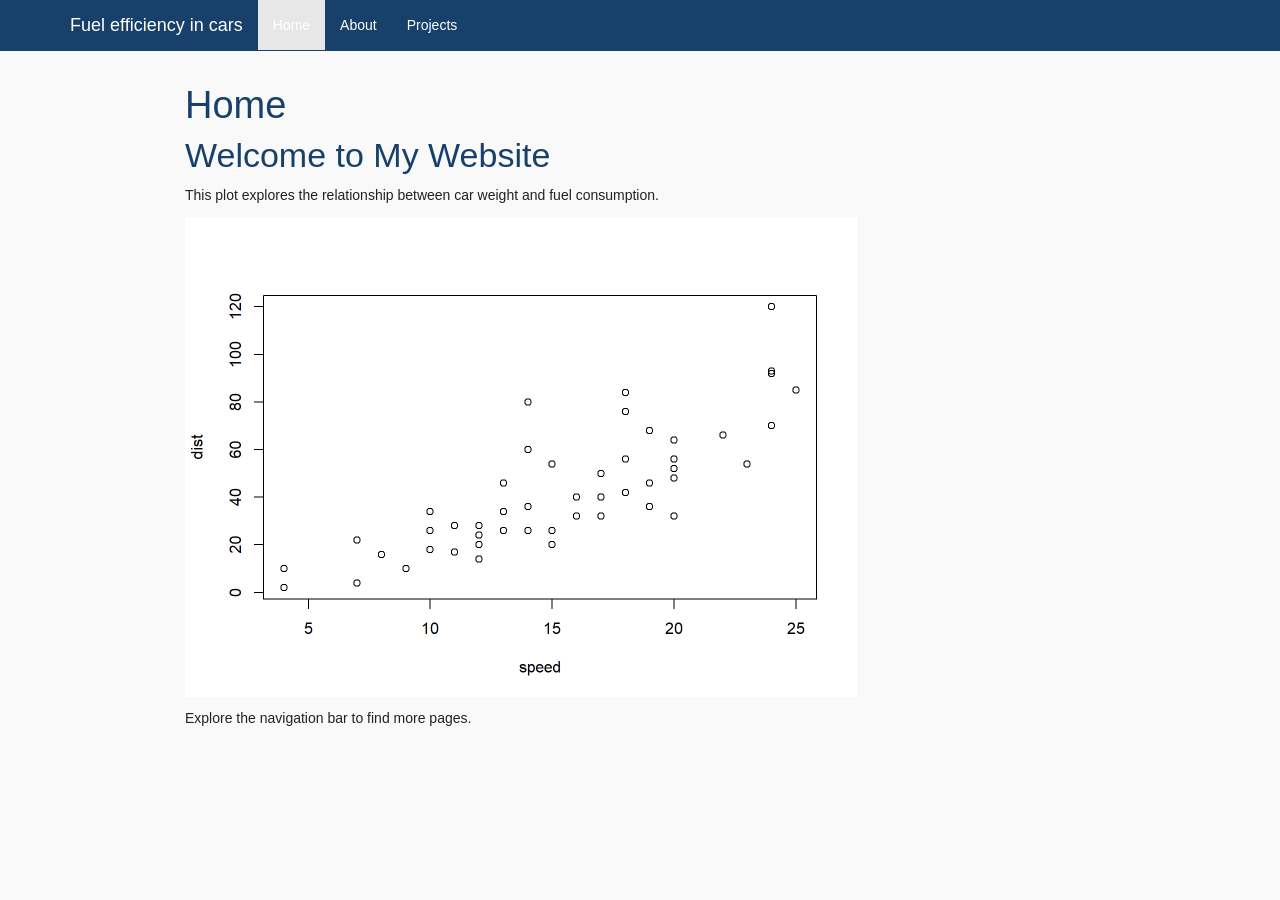
<file: docs/index.html>
<!DOCTYPE html>

<html>

<head>

<meta charset="utf-8" />
<meta name="generator" content="pandoc" />
<meta http-equiv="X-UA-Compatible" content="IE=EDGE" />




<title>Home</title>

<script src="site_libs/header-attrs-2.29/header-attrs.js"></script>
<script src="site_libs/jquery-3.6.0/jquery-3.6.0.min.js"></script>
<meta name="viewport" content="width=device-width, initial-scale=1" />
<link href="site_libs/bootstrap-3.3.5/css/bootstrap.min.css" rel="stylesheet" />
<script src="site_libs/bootstrap-3.3.5/js/bootstrap.min.js"></script>
<script src="site_libs/bootstrap-3.3.5/shim/html5shiv.min.js"></script>
<script src="site_libs/bootstrap-3.3.5/shim/respond.min.js"></script>
<style>h1 {font-size: 34px;}
       h1.title {font-size: 38px;}
       h2 {font-size: 30px;}
       h3 {font-size: 24px;}
       h4 {font-size: 18px;}
       h5 {font-size: 16px;}
       h6 {font-size: 12px;}
       code {color: inherit; background-color: rgba(0, 0, 0, 0.04);}
       pre:not([class]) { background-color: white }</style>
<script src="site_libs/navigation-1.1/tabsets.js"></script>
<link href="site_libs/highlightjs-9.12.0/default.css" rel="stylesheet" />
<script src="site_libs/highlightjs-9.12.0/highlight.js"></script>

<style type="text/css">
  code{white-space: pre-wrap;}
  span.smallcaps{font-variant: small-caps;}
  span.underline{text-decoration: underline;}
  div.column{display: inline-block; vertical-align: top; width: 50%;}
  div.hanging-indent{margin-left: 1.5em; text-indent: -1.5em;}
  ul.task-list{list-style: none;}
    </style>

<style type="text/css">code{white-space: pre;}</style>
<script type="text/javascript">
if (window.hljs) {
  hljs.configure({languages: []});
  hljs.initHighlightingOnLoad();
  if (document.readyState && document.readyState === "complete") {
    window.setTimeout(function() { hljs.initHighlighting(); }, 0);
  }
}
</script>






<link rel="stylesheet" href="style.css" type="text/css" />



<style type = "text/css">
.main-container {
  max-width: 940px;
  margin-left: auto;
  margin-right: auto;
}
img {
  max-width:100%;
}
.tabbed-pane {
  padding-top: 12px;
}
.html-widget {
  margin-bottom: 20px;
}
button.code-folding-btn:focus {
  outline: none;
}
summary {
  display: list-item;
}
details > summary > p:only-child {
  display: inline;
}
pre code {
  padding: 0;
}
</style>


<style type="text/css">
.dropdown-submenu {
  position: relative;
}
.dropdown-submenu>.dropdown-menu {
  top: 0;
  left: 100%;
  margin-top: -6px;
  margin-left: -1px;
  border-radius: 0 6px 6px 6px;
}
.dropdown-submenu:hover>.dropdown-menu {
  display: block;
}
.dropdown-submenu>a:after {
  display: block;
  content: " ";
  float: right;
  width: 0;
  height: 0;
  border-color: transparent;
  border-style: solid;
  border-width: 5px 0 5px 5px;
  border-left-color: #cccccc;
  margin-top: 5px;
  margin-right: -10px;
}
.dropdown-submenu:hover>a:after {
  border-left-color: #adb5bd;
}
.dropdown-submenu.pull-left {
  float: none;
}
.dropdown-submenu.pull-left>.dropdown-menu {
  left: -100%;
  margin-left: 10px;
  border-radius: 6px 0 6px 6px;
}
</style>

<script type="text/javascript">
// manage active state of menu based on current page
$(document).ready(function () {
  // active menu anchor
  href = window.location.pathname
  href = href.substr(href.lastIndexOf('/') + 1)
  if (href === "")
    href = "index.html";
  var menuAnchor = $('a[href="' + href + '"]');

  // mark the anchor link active (and if it's in a dropdown, also mark that active)
  var dropdown = menuAnchor.closest('li.dropdown');
  if (window.bootstrap) { // Bootstrap 4+
    menuAnchor.addClass('active');
    dropdown.find('> .dropdown-toggle').addClass('active');
  } else { // Bootstrap 3
    menuAnchor.parent().addClass('active');
    dropdown.addClass('active');
  }

  // Navbar adjustments
  var navHeight = $(".navbar").first().height() + 15;
  var style = document.createElement('style');
  var pt = "padding-top: " + navHeight + "px; ";
  var mt = "margin-top: -" + navHeight + "px; ";
  var css = "";
  // offset scroll position for anchor links (for fixed navbar)
  for (var i = 1; i <= 6; i++) {
    css += ".section h" + i + "{ " + pt + mt + "}\n";
  }
  style.innerHTML = "body {" + pt + "padding-bottom: 40px; }\n" + css;
  document.head.appendChild(style);
});
</script>

<!-- tabsets -->

<style type="text/css">
.tabset-dropdown > .nav-tabs {
  display: inline-table;
  max-height: 500px;
  min-height: 44px;
  overflow-y: auto;
  border: 1px solid #ddd;
  border-radius: 4px;
}

.tabset-dropdown > .nav-tabs > li.active:before, .tabset-dropdown > .nav-tabs.nav-tabs-open:before {
  content: "\e259";
  font-family: 'Glyphicons Halflings';
  display: inline-block;
  padding: 10px;
  border-right: 1px solid #ddd;
}

.tabset-dropdown > .nav-tabs.nav-tabs-open > li.active:before {
  content: "\e258";
  font-family: 'Glyphicons Halflings';
  border: none;
}

.tabset-dropdown > .nav-tabs > li.active {
  display: block;
}

.tabset-dropdown > .nav-tabs > li > a,
.tabset-dropdown > .nav-tabs > li > a:focus,
.tabset-dropdown > .nav-tabs > li > a:hover {
  border: none;
  display: inline-block;
  border-radius: 4px;
  background-color: transparent;
}

.tabset-dropdown > .nav-tabs.nav-tabs-open > li {
  display: block;
  float: none;
}

.tabset-dropdown > .nav-tabs > li {
  display: none;
}
</style>

<!-- code folding -->




</head>

<body>


<div class="container-fluid main-container">




<div class="navbar navbar-default  navbar-fixed-top" role="navigation">
  <div class="container">
    <div class="navbar-header">
      <button type="button" class="navbar-toggle collapsed" data-toggle="collapse" data-bs-toggle="collapse" data-target="#navbar" data-bs-target="#navbar">
        <span class="icon-bar"></span>
        <span class="icon-bar"></span>
        <span class="icon-bar"></span>
      </button>
      <a class="navbar-brand" href="index.html">Fuel efficiency in cars</a>
    </div>
    <div id="navbar" class="navbar-collapse collapse">
      <ul class="nav navbar-nav">
        <li>
  <a href="index.html">Home</a>
</li>
<li>
  <a href="about.html">About</a>
</li>
<li>
  <a href="projects.html">Projects</a>
</li>
      </ul>
      <ul class="nav navbar-nav navbar-right">
        
      </ul>
    </div><!--/.nav-collapse -->
  </div><!--/.container -->
</div><!--/.navbar -->

<div id="header">



<h1 class="title toc-ignore">Home</h1>

</div>


<div id="welcome-to-my-website" class="section level1">
<h1>Welcome to My Website</h1>
<p>This plot explores the relationship between car weight and fuel
consumption.</p>
<p><img src="index_files/figure-html/cars-plot-1.png" width="672" /></p>
<p>Explore the navigation bar to find more pages.</p>
</div>




</div>

<script>

// add bootstrap table styles to pandoc tables
function bootstrapStylePandocTables() {
  $('tr.odd').parent('tbody').parent('table').addClass('table table-condensed');
}
$(document).ready(function () {
  bootstrapStylePandocTables();
});


</script>

<!-- tabsets -->

<script>
$(document).ready(function () {
  window.buildTabsets("TOC");
});

$(document).ready(function () {
  $('.tabset-dropdown > .nav-tabs > li').click(function () {
    $(this).parent().toggleClass('nav-tabs-open');
  });
});
</script>

<!-- code folding -->


<!-- dynamically load mathjax for compatibility with self-contained -->
<script>
  (function () {
    var script = document.createElement("script");
    script.type = "text/javascript";
    script.src  = "https://mathjax.rstudio.com/latest/MathJax.js?config=TeX-AMS-MML_HTMLorMML";
    document.getElementsByTagName("head")[0].appendChild(script);
  })();
</script>

</body>
</html>
</file>
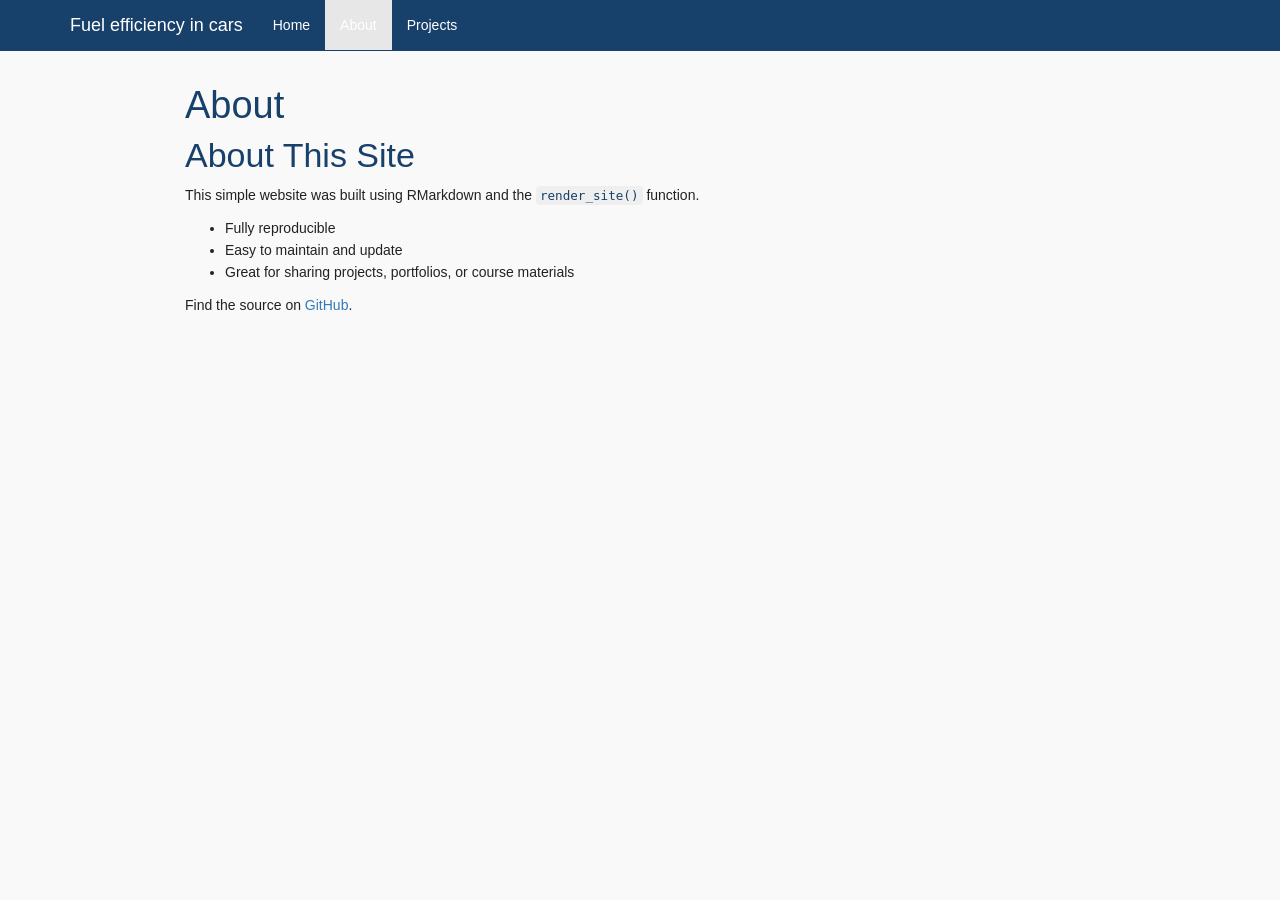
<file: docs/about.html>
<!DOCTYPE html>

<html>

<head>

<meta charset="utf-8" />
<meta name="generator" content="pandoc" />
<meta http-equiv="X-UA-Compatible" content="IE=EDGE" />




<title>About</title>

<script src="site_libs/header-attrs-2.29/header-attrs.js"></script>
<script src="site_libs/jquery-3.6.0/jquery-3.6.0.min.js"></script>
<meta name="viewport" content="width=device-width, initial-scale=1" />
<link href="site_libs/bootstrap-3.3.5/css/bootstrap.min.css" rel="stylesheet" />
<script src="site_libs/bootstrap-3.3.5/js/bootstrap.min.js"></script>
<script src="site_libs/bootstrap-3.3.5/shim/html5shiv.min.js"></script>
<script src="site_libs/bootstrap-3.3.5/shim/respond.min.js"></script>
<style>h1 {font-size: 34px;}
       h1.title {font-size: 38px;}
       h2 {font-size: 30px;}
       h3 {font-size: 24px;}
       h4 {font-size: 18px;}
       h5 {font-size: 16px;}
       h6 {font-size: 12px;}
       code {color: inherit; background-color: rgba(0, 0, 0, 0.04);}
       pre:not([class]) { background-color: white }</style>
<script src="site_libs/navigation-1.1/tabsets.js"></script>
<link href="site_libs/highlightjs-9.12.0/default.css" rel="stylesheet" />
<script src="site_libs/highlightjs-9.12.0/highlight.js"></script>

<style type="text/css">
  code{white-space: pre-wrap;}
  span.smallcaps{font-variant: small-caps;}
  span.underline{text-decoration: underline;}
  div.column{display: inline-block; vertical-align: top; width: 50%;}
  div.hanging-indent{margin-left: 1.5em; text-indent: -1.5em;}
  ul.task-list{list-style: none;}
    </style>

<style type="text/css">code{white-space: pre;}</style>
<script type="text/javascript">
if (window.hljs) {
  hljs.configure({languages: []});
  hljs.initHighlightingOnLoad();
  if (document.readyState && document.readyState === "complete") {
    window.setTimeout(function() { hljs.initHighlighting(); }, 0);
  }
}
</script>






<link rel="stylesheet" href="style.css" type="text/css" />



<style type = "text/css">
.main-container {
  max-width: 940px;
  margin-left: auto;
  margin-right: auto;
}
img {
  max-width:100%;
}
.tabbed-pane {
  padding-top: 12px;
}
.html-widget {
  margin-bottom: 20px;
}
button.code-folding-btn:focus {
  outline: none;
}
summary {
  display: list-item;
}
details > summary > p:only-child {
  display: inline;
}
pre code {
  padding: 0;
}
</style>


<style type="text/css">
.dropdown-submenu {
  position: relative;
}
.dropdown-submenu>.dropdown-menu {
  top: 0;
  left: 100%;
  margin-top: -6px;
  margin-left: -1px;
  border-radius: 0 6px 6px 6px;
}
.dropdown-submenu:hover>.dropdown-menu {
  display: block;
}
.dropdown-submenu>a:after {
  display: block;
  content: " ";
  float: right;
  width: 0;
  height: 0;
  border-color: transparent;
  border-style: solid;
  border-width: 5px 0 5px 5px;
  border-left-color: #cccccc;
  margin-top: 5px;
  margin-right: -10px;
}
.dropdown-submenu:hover>a:after {
  border-left-color: #adb5bd;
}
.dropdown-submenu.pull-left {
  float: none;
}
.dropdown-submenu.pull-left>.dropdown-menu {
  left: -100%;
  margin-left: 10px;
  border-radius: 6px 0 6px 6px;
}
</style>

<script type="text/javascript">
// manage active state of menu based on current page
$(document).ready(function () {
  // active menu anchor
  href = window.location.pathname
  href = href.substr(href.lastIndexOf('/') + 1)
  if (href === "")
    href = "index.html";
  var menuAnchor = $('a[href="' + href + '"]');

  // mark the anchor link active (and if it's in a dropdown, also mark that active)
  var dropdown = menuAnchor.closest('li.dropdown');
  if (window.bootstrap) { // Bootstrap 4+
    menuAnchor.addClass('active');
    dropdown.find('> .dropdown-toggle').addClass('active');
  } else { // Bootstrap 3
    menuAnchor.parent().addClass('active');
    dropdown.addClass('active');
  }

  // Navbar adjustments
  var navHeight = $(".navbar").first().height() + 15;
  var style = document.createElement('style');
  var pt = "padding-top: " + navHeight + "px; ";
  var mt = "margin-top: -" + navHeight + "px; ";
  var css = "";
  // offset scroll position for anchor links (for fixed navbar)
  for (var i = 1; i <= 6; i++) {
    css += ".section h" + i + "{ " + pt + mt + "}\n";
  }
  style.innerHTML = "body {" + pt + "padding-bottom: 40px; }\n" + css;
  document.head.appendChild(style);
});
</script>

<!-- tabsets -->

<style type="text/css">
.tabset-dropdown > .nav-tabs {
  display: inline-table;
  max-height: 500px;
  min-height: 44px;
  overflow-y: auto;
  border: 1px solid #ddd;
  border-radius: 4px;
}

.tabset-dropdown > .nav-tabs > li.active:before, .tabset-dropdown > .nav-tabs.nav-tabs-open:before {
  content: "\e259";
  font-family: 'Glyphicons Halflings';
  display: inline-block;
  padding: 10px;
  border-right: 1px solid #ddd;
}

.tabset-dropdown > .nav-tabs.nav-tabs-open > li.active:before {
  content: "\e258";
  font-family: 'Glyphicons Halflings';
  border: none;
}

.tabset-dropdown > .nav-tabs > li.active {
  display: block;
}

.tabset-dropdown > .nav-tabs > li > a,
.tabset-dropdown > .nav-tabs > li > a:focus,
.tabset-dropdown > .nav-tabs > li > a:hover {
  border: none;
  display: inline-block;
  border-radius: 4px;
  background-color: transparent;
}

.tabset-dropdown > .nav-tabs.nav-tabs-open > li {
  display: block;
  float: none;
}

.tabset-dropdown > .nav-tabs > li {
  display: none;
}
</style>

<!-- code folding -->




</head>

<body>


<div class="container-fluid main-container">




<div class="navbar navbar-default  navbar-fixed-top" role="navigation">
  <div class="container">
    <div class="navbar-header">
      <button type="button" class="navbar-toggle collapsed" data-toggle="collapse" data-bs-toggle="collapse" data-target="#navbar" data-bs-target="#navbar">
        <span class="icon-bar"></span>
        <span class="icon-bar"></span>
        <span class="icon-bar"></span>
      </button>
      <a class="navbar-brand" href="index.html">Fuel efficiency in cars</a>
    </div>
    <div id="navbar" class="navbar-collapse collapse">
      <ul class="nav navbar-nav">
        <li>
  <a href="index.html">Home</a>
</li>
<li>
  <a href="about.html">About</a>
</li>
<li>
  <a href="projects.html">Projects</a>
</li>
      </ul>
      <ul class="nav navbar-nav navbar-right">
        
      </ul>
    </div><!--/.nav-collapse -->
  </div><!--/.container -->
</div><!--/.navbar -->

<div id="header">



<h1 class="title toc-ignore">About</h1>

</div>


<div id="about-this-site" class="section level1">
<h1>About This Site</h1>
<p>This simple website was built using RMarkdown and the
<code>render_site()</code> function.</p>
<ul>
<li>Fully reproducible</li>
<li>Easy to maintain and update</li>
<li>Great for sharing projects, portfolios, or course materials</li>
</ul>
<p>Find the source on <a
href="https://github.com/petge32/r-markdown-course-task-9">GitHub</a>.</p>
</div>




</div>

<script>

// add bootstrap table styles to pandoc tables
function bootstrapStylePandocTables() {
  $('tr.odd').parent('tbody').parent('table').addClass('table table-condensed');
}
$(document).ready(function () {
  bootstrapStylePandocTables();
});


</script>

<!-- tabsets -->

<script>
$(document).ready(function () {
  window.buildTabsets("TOC");
});

$(document).ready(function () {
  $('.tabset-dropdown > .nav-tabs > li').click(function () {
    $(this).parent().toggleClass('nav-tabs-open');
  });
});
</script>

<!-- code folding -->


<!-- dynamically load mathjax for compatibility with self-contained -->
<script>
  (function () {
    var script = document.createElement("script");
    script.type = "text/javascript";
    script.src  = "https://mathjax.rstudio.com/latest/MathJax.js?config=TeX-AMS-MML_HTMLorMML";
    document.getElementsByTagName("head")[0].appendChild(script);
  })();
</script>

</body>
</html>
</file>
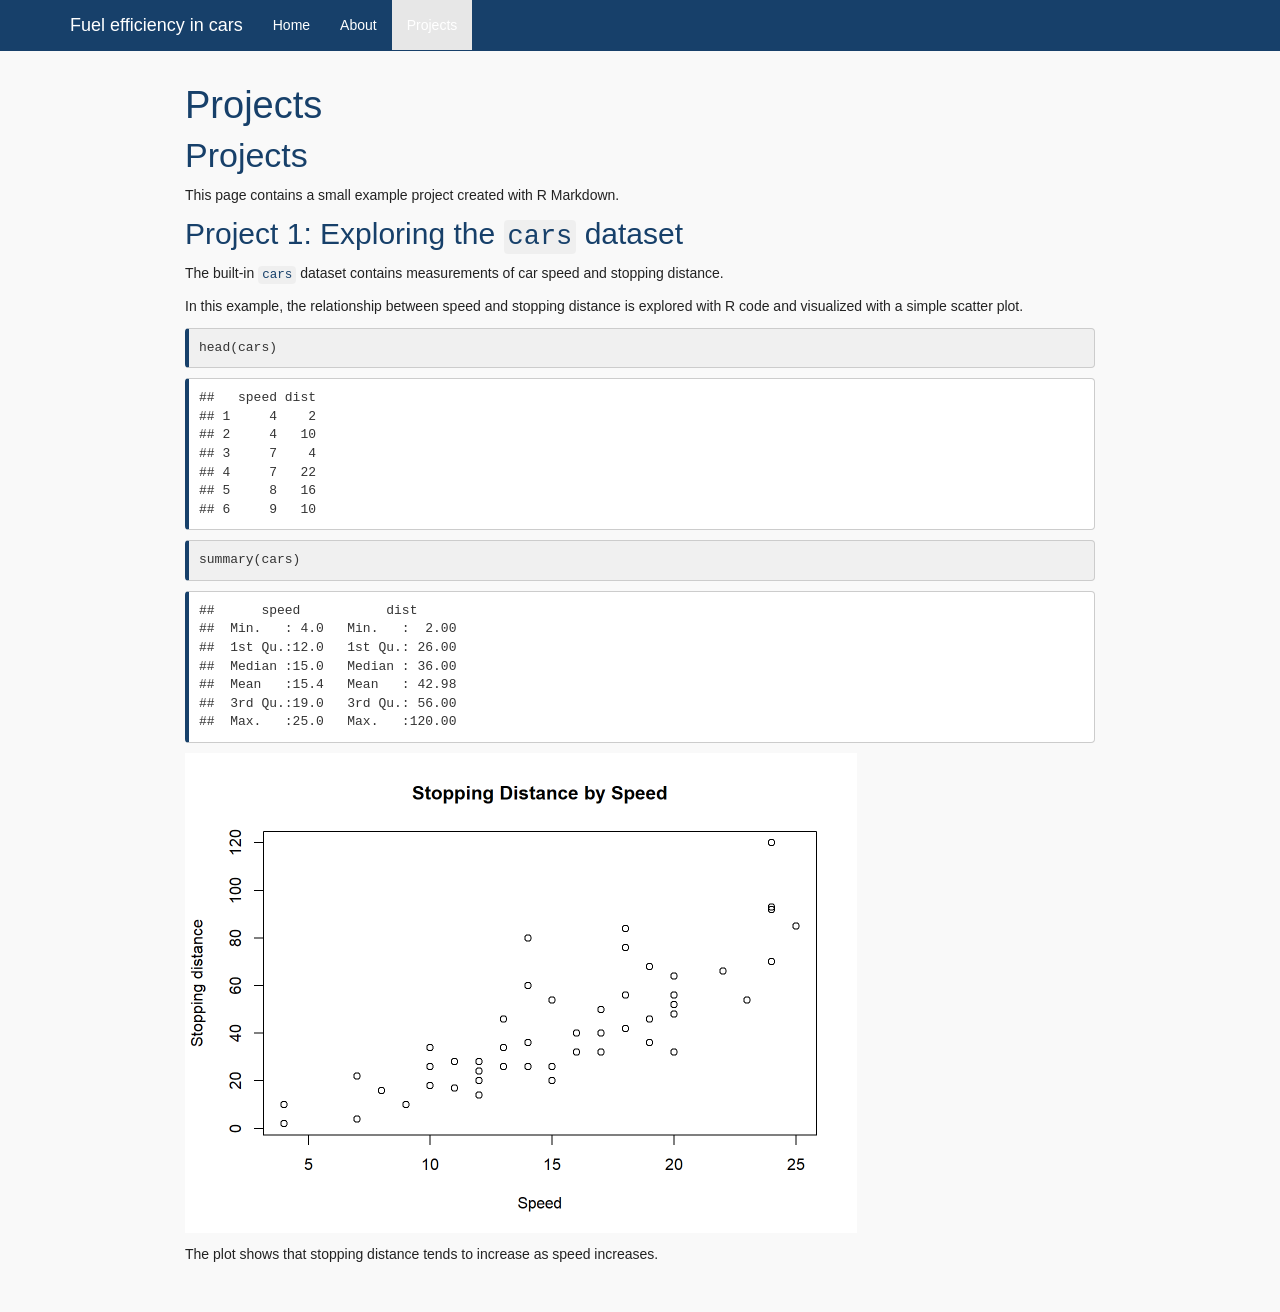
<file: docs/projects.html>
<!DOCTYPE html>

<html>

<head>

<meta charset="utf-8" />
<meta name="generator" content="pandoc" />
<meta http-equiv="X-UA-Compatible" content="IE=EDGE" />




<title>Projects</title>

<script src="site_libs/header-attrs-2.29/header-attrs.js"></script>
<script src="site_libs/jquery-3.6.0/jquery-3.6.0.min.js"></script>
<meta name="viewport" content="width=device-width, initial-scale=1" />
<link href="site_libs/bootstrap-3.3.5/css/bootstrap.min.css" rel="stylesheet" />
<script src="site_libs/bootstrap-3.3.5/js/bootstrap.min.js"></script>
<script src="site_libs/bootstrap-3.3.5/shim/html5shiv.min.js"></script>
<script src="site_libs/bootstrap-3.3.5/shim/respond.min.js"></script>
<style>h1 {font-size: 34px;}
       h1.title {font-size: 38px;}
       h2 {font-size: 30px;}
       h3 {font-size: 24px;}
       h4 {font-size: 18px;}
       h5 {font-size: 16px;}
       h6 {font-size: 12px;}
       code {color: inherit; background-color: rgba(0, 0, 0, 0.04);}
       pre:not([class]) { background-color: white }</style>
<script src="site_libs/navigation-1.1/tabsets.js"></script>
<link href="site_libs/highlightjs-9.12.0/default.css" rel="stylesheet" />
<script src="site_libs/highlightjs-9.12.0/highlight.js"></script>

<style type="text/css">
  code{white-space: pre-wrap;}
  span.smallcaps{font-variant: small-caps;}
  span.underline{text-decoration: underline;}
  div.column{display: inline-block; vertical-align: top; width: 50%;}
  div.hanging-indent{margin-left: 1.5em; text-indent: -1.5em;}
  ul.task-list{list-style: none;}
    </style>

<style type="text/css">code{white-space: pre;}</style>
<script type="text/javascript">
if (window.hljs) {
  hljs.configure({languages: []});
  hljs.initHighlightingOnLoad();
  if (document.readyState && document.readyState === "complete") {
    window.setTimeout(function() { hljs.initHighlighting(); }, 0);
  }
}
</script>






<link rel="stylesheet" href="style.css" type="text/css" />



<style type = "text/css">
.main-container {
  max-width: 940px;
  margin-left: auto;
  margin-right: auto;
}
img {
  max-width:100%;
}
.tabbed-pane {
  padding-top: 12px;
}
.html-widget {
  margin-bottom: 20px;
}
button.code-folding-btn:focus {
  outline: none;
}
summary {
  display: list-item;
}
details > summary > p:only-child {
  display: inline;
}
pre code {
  padding: 0;
}
</style>


<style type="text/css">
.dropdown-submenu {
  position: relative;
}
.dropdown-submenu>.dropdown-menu {
  top: 0;
  left: 100%;
  margin-top: -6px;
  margin-left: -1px;
  border-radius: 0 6px 6px 6px;
}
.dropdown-submenu:hover>.dropdown-menu {
  display: block;
}
.dropdown-submenu>a:after {
  display: block;
  content: " ";
  float: right;
  width: 0;
  height: 0;
  border-color: transparent;
  border-style: solid;
  border-width: 5px 0 5px 5px;
  border-left-color: #cccccc;
  margin-top: 5px;
  margin-right: -10px;
}
.dropdown-submenu:hover>a:after {
  border-left-color: #adb5bd;
}
.dropdown-submenu.pull-left {
  float: none;
}
.dropdown-submenu.pull-left>.dropdown-menu {
  left: -100%;
  margin-left: 10px;
  border-radius: 6px 0 6px 6px;
}
</style>

<script type="text/javascript">
// manage active state of menu based on current page
$(document).ready(function () {
  // active menu anchor
  href = window.location.pathname
  href = href.substr(href.lastIndexOf('/') + 1)
  if (href === "")
    href = "index.html";
  var menuAnchor = $('a[href="' + href + '"]');

  // mark the anchor link active (and if it's in a dropdown, also mark that active)
  var dropdown = menuAnchor.closest('li.dropdown');
  if (window.bootstrap) { // Bootstrap 4+
    menuAnchor.addClass('active');
    dropdown.find('> .dropdown-toggle').addClass('active');
  } else { // Bootstrap 3
    menuAnchor.parent().addClass('active');
    dropdown.addClass('active');
  }

  // Navbar adjustments
  var navHeight = $(".navbar").first().height() + 15;
  var style = document.createElement('style');
  var pt = "padding-top: " + navHeight + "px; ";
  var mt = "margin-top: -" + navHeight + "px; ";
  var css = "";
  // offset scroll position for anchor links (for fixed navbar)
  for (var i = 1; i <= 6; i++) {
    css += ".section h" + i + "{ " + pt + mt + "}\n";
  }
  style.innerHTML = "body {" + pt + "padding-bottom: 40px; }\n" + css;
  document.head.appendChild(style);
});
</script>

<!-- tabsets -->

<style type="text/css">
.tabset-dropdown > .nav-tabs {
  display: inline-table;
  max-height: 500px;
  min-height: 44px;
  overflow-y: auto;
  border: 1px solid #ddd;
  border-radius: 4px;
}

.tabset-dropdown > .nav-tabs > li.active:before, .tabset-dropdown > .nav-tabs.nav-tabs-open:before {
  content: "\e259";
  font-family: 'Glyphicons Halflings';
  display: inline-block;
  padding: 10px;
  border-right: 1px solid #ddd;
}

.tabset-dropdown > .nav-tabs.nav-tabs-open > li.active:before {
  content: "\e258";
  font-family: 'Glyphicons Halflings';
  border: none;
}

.tabset-dropdown > .nav-tabs > li.active {
  display: block;
}

.tabset-dropdown > .nav-tabs > li > a,
.tabset-dropdown > .nav-tabs > li > a:focus,
.tabset-dropdown > .nav-tabs > li > a:hover {
  border: none;
  display: inline-block;
  border-radius: 4px;
  background-color: transparent;
}

.tabset-dropdown > .nav-tabs.nav-tabs-open > li {
  display: block;
  float: none;
}

.tabset-dropdown > .nav-tabs > li {
  display: none;
}
</style>

<!-- code folding -->




</head>

<body>


<div class="container-fluid main-container">




<div class="navbar navbar-default  navbar-fixed-top" role="navigation">
  <div class="container">
    <div class="navbar-header">
      <button type="button" class="navbar-toggle collapsed" data-toggle="collapse" data-bs-toggle="collapse" data-target="#navbar" data-bs-target="#navbar">
        <span class="icon-bar"></span>
        <span class="icon-bar"></span>
        <span class="icon-bar"></span>
      </button>
      <a class="navbar-brand" href="index.html">Fuel efficiency in cars</a>
    </div>
    <div id="navbar" class="navbar-collapse collapse">
      <ul class="nav navbar-nav">
        <li>
  <a href="index.html">Home</a>
</li>
<li>
  <a href="about.html">About</a>
</li>
<li>
  <a href="projects.html">Projects</a>
</li>
      </ul>
      <ul class="nav navbar-nav navbar-right">
        
      </ul>
    </div><!--/.nav-collapse -->
  </div><!--/.container -->
</div><!--/.navbar -->

<div id="header">



<h1 class="title toc-ignore">Projects</h1>

</div>


<div id="projects" class="section level1">
<h1>Projects</h1>
<p>This page contains a small example project created with R
Markdown.</p>
<div id="project-1-exploring-the-cars-dataset" class="section level2">
<h2>Project 1: Exploring the <code>cars</code> dataset</h2>
<p>The built-in <code>cars</code> dataset contains measurements of car
speed and stopping distance.</p>
<p>In this example, the relationship between speed and stopping distance
is explored with R code and visualized with a simple scatter plot.</p>
<pre class="r"><code>head(cars)</code></pre>
<pre><code>##   speed dist
## 1     4    2
## 2     4   10
## 3     7    4
## 4     7   22
## 5     8   16
## 6     9   10</code></pre>
<pre class="r"><code>summary(cars)</code></pre>
<pre><code>##      speed           dist       
##  Min.   : 4.0   Min.   :  2.00  
##  1st Qu.:12.0   1st Qu.: 26.00  
##  Median :15.0   Median : 36.00  
##  Mean   :15.4   Mean   : 42.98  
##  3rd Qu.:19.0   3rd Qu.: 56.00  
##  Max.   :25.0   Max.   :120.00</code></pre>
<p><img src="projects_files/figure-html/cars-plot-1.png" width="672" /></p>
<p>The plot shows that stopping distance tends to increase as speed
increases.</p>
</div>
</div>




</div>

<script>

// add bootstrap table styles to pandoc tables
function bootstrapStylePandocTables() {
  $('tr.odd').parent('tbody').parent('table').addClass('table table-condensed');
}
$(document).ready(function () {
  bootstrapStylePandocTables();
});


</script>

<!-- tabsets -->

<script>
$(document).ready(function () {
  window.buildTabsets("TOC");
});

$(document).ready(function () {
  $('.tabset-dropdown > .nav-tabs > li').click(function () {
    $(this).parent().toggleClass('nav-tabs-open');
  });
});
</script>

<!-- code folding -->


<!-- dynamically load mathjax for compatibility with self-contained -->
<script>
  (function () {
    var script = document.createElement("script");
    script.type = "text/javascript";
    script.src  = "https://mathjax.rstudio.com/latest/MathJax.js?config=TeX-AMS-MML_HTMLorMML";
    document.getElementsByTagName("head")[0].appendChild(script);
  })();
</script>

</body>
</html>
</file>
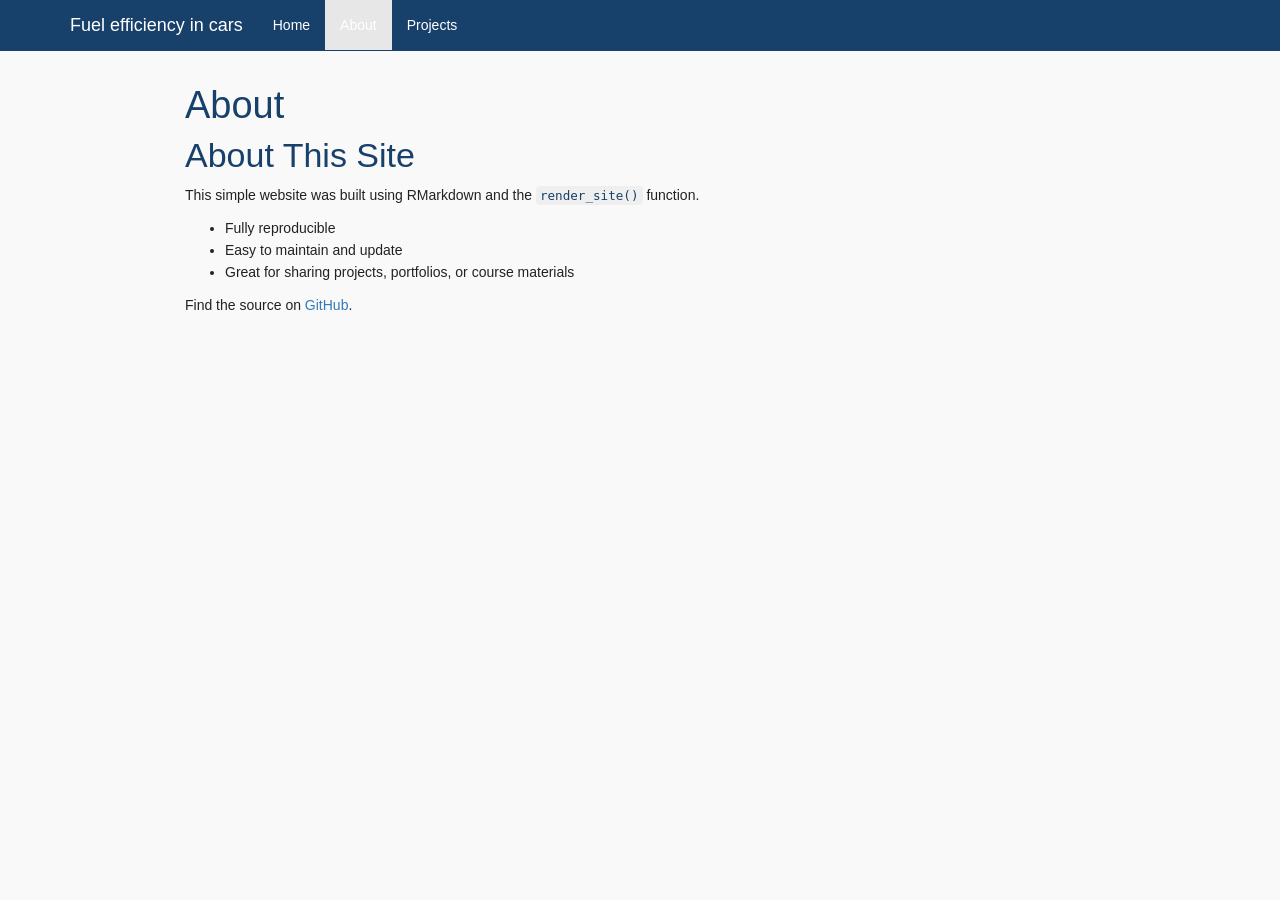
<file: Task 9/docs/about.html>
<!DOCTYPE html>

<html>

<head>

<meta charset="utf-8" />
<meta name="generator" content="pandoc" />
<meta http-equiv="X-UA-Compatible" content="IE=EDGE" />




<title>About</title>

<script src="site_libs/header-attrs-2.29/header-attrs.js"></script>
<script src="site_libs/jquery-3.6.0/jquery-3.6.0.min.js"></script>
<meta name="viewport" content="width=device-width, initial-scale=1" />
<link href="site_libs/bootstrap-3.3.5/css/bootstrap.min.css" rel="stylesheet" />
<script src="site_libs/bootstrap-3.3.5/js/bootstrap.min.js"></script>
<script src="site_libs/bootstrap-3.3.5/shim/html5shiv.min.js"></script>
<script src="site_libs/bootstrap-3.3.5/shim/respond.min.js"></script>
<style>h1 {font-size: 34px;}
       h1.title {font-size: 38px;}
       h2 {font-size: 30px;}
       h3 {font-size: 24px;}
       h4 {font-size: 18px;}
       h5 {font-size: 16px;}
       h6 {font-size: 12px;}
       code {color: inherit; background-color: rgba(0, 0, 0, 0.04);}
       pre:not([class]) { background-color: white }</style>
<script src="site_libs/navigation-1.1/tabsets.js"></script>
<link href="site_libs/highlightjs-9.12.0/default.css" rel="stylesheet" />
<script src="site_libs/highlightjs-9.12.0/highlight.js"></script>

<style type="text/css">
  code{white-space: pre-wrap;}
  span.smallcaps{font-variant: small-caps;}
  span.underline{text-decoration: underline;}
  div.column{display: inline-block; vertical-align: top; width: 50%;}
  div.hanging-indent{margin-left: 1.5em; text-indent: -1.5em;}
  ul.task-list{list-style: none;}
    </style>

<style type="text/css">code{white-space: pre;}</style>
<script type="text/javascript">
if (window.hljs) {
  hljs.configure({languages: []});
  hljs.initHighlightingOnLoad();
  if (document.readyState && document.readyState === "complete") {
    window.setTimeout(function() { hljs.initHighlighting(); }, 0);
  }
}
</script>






<link rel="stylesheet" href="style.css" type="text/css" />



<style type = "text/css">
.main-container {
  max-width: 940px;
  margin-left: auto;
  margin-right: auto;
}
img {
  max-width:100%;
}
.tabbed-pane {
  padding-top: 12px;
}
.html-widget {
  margin-bottom: 20px;
}
button.code-folding-btn:focus {
  outline: none;
}
summary {
  display: list-item;
}
details > summary > p:only-child {
  display: inline;
}
pre code {
  padding: 0;
}
</style>


<style type="text/css">
.dropdown-submenu {
  position: relative;
}
.dropdown-submenu>.dropdown-menu {
  top: 0;
  left: 100%;
  margin-top: -6px;
  margin-left: -1px;
  border-radius: 0 6px 6px 6px;
}
.dropdown-submenu:hover>.dropdown-menu {
  display: block;
}
.dropdown-submenu>a:after {
  display: block;
  content: " ";
  float: right;
  width: 0;
  height: 0;
  border-color: transparent;
  border-style: solid;
  border-width: 5px 0 5px 5px;
  border-left-color: #cccccc;
  margin-top: 5px;
  margin-right: -10px;
}
.dropdown-submenu:hover>a:after {
  border-left-color: #adb5bd;
}
.dropdown-submenu.pull-left {
  float: none;
}
.dropdown-submenu.pull-left>.dropdown-menu {
  left: -100%;
  margin-left: 10px;
  border-radius: 6px 0 6px 6px;
}
</style>

<script type="text/javascript">
// manage active state of menu based on current page
$(document).ready(function () {
  // active menu anchor
  href = window.location.pathname
  href = href.substr(href.lastIndexOf('/') + 1)
  if (href === "")
    href = "index.html";
  var menuAnchor = $('a[href="' + href + '"]');

  // mark the anchor link active (and if it's in a dropdown, also mark that active)
  var dropdown = menuAnchor.closest('li.dropdown');
  if (window.bootstrap) { // Bootstrap 4+
    menuAnchor.addClass('active');
    dropdown.find('> .dropdown-toggle').addClass('active');
  } else { // Bootstrap 3
    menuAnchor.parent().addClass('active');
    dropdown.addClass('active');
  }

  // Navbar adjustments
  var navHeight = $(".navbar").first().height() + 15;
  var style = document.createElement('style');
  var pt = "padding-top: " + navHeight + "px; ";
  var mt = "margin-top: -" + navHeight + "px; ";
  var css = "";
  // offset scroll position for anchor links (for fixed navbar)
  for (var i = 1; i <= 6; i++) {
    css += ".section h" + i + "{ " + pt + mt + "}\n";
  }
  style.innerHTML = "body {" + pt + "padding-bottom: 40px; }\n" + css;
  document.head.appendChild(style);
});
</script>

<!-- tabsets -->

<style type="text/css">
.tabset-dropdown > .nav-tabs {
  display: inline-table;
  max-height: 500px;
  min-height: 44px;
  overflow-y: auto;
  border: 1px solid #ddd;
  border-radius: 4px;
}

.tabset-dropdown > .nav-tabs > li.active:before, .tabset-dropdown > .nav-tabs.nav-tabs-open:before {
  content: "\e259";
  font-family: 'Glyphicons Halflings';
  display: inline-block;
  padding: 10px;
  border-right: 1px solid #ddd;
}

.tabset-dropdown > .nav-tabs.nav-tabs-open > li.active:before {
  content: "\e258";
  font-family: 'Glyphicons Halflings';
  border: none;
}

.tabset-dropdown > .nav-tabs > li.active {
  display: block;
}

.tabset-dropdown > .nav-tabs > li > a,
.tabset-dropdown > .nav-tabs > li > a:focus,
.tabset-dropdown > .nav-tabs > li > a:hover {
  border: none;
  display: inline-block;
  border-radius: 4px;
  background-color: transparent;
}

.tabset-dropdown > .nav-tabs.nav-tabs-open > li {
  display: block;
  float: none;
}

.tabset-dropdown > .nav-tabs > li {
  display: none;
}
</style>

<!-- code folding -->




</head>

<body>


<div class="container-fluid main-container">




<div class="navbar navbar-default  navbar-fixed-top" role="navigation">
  <div class="container">
    <div class="navbar-header">
      <button type="button" class="navbar-toggle collapsed" data-toggle="collapse" data-bs-toggle="collapse" data-target="#navbar" data-bs-target="#navbar">
        <span class="icon-bar"></span>
        <span class="icon-bar"></span>
        <span class="icon-bar"></span>
      </button>
      <a class="navbar-brand" href="index.html">Fuel efficiency in cars</a>
    </div>
    <div id="navbar" class="navbar-collapse collapse">
      <ul class="nav navbar-nav">
        <li>
  <a href="index.html">Home</a>
</li>
<li>
  <a href="about.html">About</a>
</li>
<li>
  <a href="projects.html">Projects</a>
</li>
      </ul>
      <ul class="nav navbar-nav navbar-right">
        
      </ul>
    </div><!--/.nav-collapse -->
  </div><!--/.container -->
</div><!--/.navbar -->

<div id="header">



<h1 class="title toc-ignore">About</h1>

</div>


<div id="about-this-site" class="section level1">
<h1>About This Site</h1>
<p>This simple website was built using RMarkdown and the
<code>render_site()</code> function.</p>
<ul>
<li>Fully reproducible</li>
<li>Easy to maintain and update</li>
<li>Great for sharing projects, portfolios, or course materials</li>
</ul>
<p>Find the source on <a
href="https://github.com/yourusername/yourrepo">GitHub</a>.</p>
</div>




</div>

<script>

// add bootstrap table styles to pandoc tables
function bootstrapStylePandocTables() {
  $('tr.odd').parent('tbody').parent('table').addClass('table table-condensed');
}
$(document).ready(function () {
  bootstrapStylePandocTables();
});


</script>

<!-- tabsets -->

<script>
$(document).ready(function () {
  window.buildTabsets("TOC");
});

$(document).ready(function () {
  $('.tabset-dropdown > .nav-tabs > li').click(function () {
    $(this).parent().toggleClass('nav-tabs-open');
  });
});
</script>

<!-- code folding -->


<!-- dynamically load mathjax for compatibility with self-contained -->
<script>
  (function () {
    var script = document.createElement("script");
    script.type = "text/javascript";
    script.src  = "https://mathjax.rstudio.com/latest/MathJax.js?config=TeX-AMS-MML_HTMLorMML";
    document.getElementsByTagName("head")[0].appendChild(script);
  })();
</script>

</body>
</html>
</file>
<file: docs/site_libs/highlightjs-9.12.0/default.css>
.hljs-literal {
  color: #990073;
}

.hljs-number {
  color: #099;
}

.hljs-comment {
  color: #998;
  font-style: italic;
}

.hljs-keyword {
  color: #900;
  font-weight: bold;
}

.hljs-string {
  color: #d14;
}
</file>
<file: docs/style.css>
body {
  font-family: "Segoe UI", Arial, sans-serif;
  background-color: #f9f9f9;
  color: #222;
  line-height: 1.6;
}

h1, h2, h3 {
  color: #17406a;
}

.navbar,
.navbar-default {
  background-color: #17406a;
  border-color: #17406a;
}

.navbar a,
.navbar-default .navbar-nav > li > a,
.navbar-default .navbar-brand {
  color: #ffffff !important;
}

.navbar a:hover,
.navbar-default .navbar-nav > li > a:hover,
.navbar-default .navbar-brand:hover {
  color: #dbe9f6 !important;
}

pre {
  background-color: #f0f0f0;
  border-left: 4px solid #17406a;
  padding: 10px;
}

code {
  color: #17406a;
}
</file>
<file: Task 9/docs/site_libs/highlightjs-9.12.0/default.css>
.hljs-literal {
  color: #990073;
}

.hljs-number {
  color: #099;
}

.hljs-comment {
  color: #998;
  font-style: italic;
}

.hljs-keyword {
  color: #900;
  font-weight: bold;
}

.hljs-string {
  color: #d14;
}
</file>
<file: Task 9/docs/style.css>
body {
  font-family: "Segoe UI", Arial, sans-serif;
  background-color: #f9f9f9;
  color: #222;
  line-height: 1.6;
}

h1, h2, h3 {
  color: #17406a;
}

.navbar,
.navbar-default {
  background-color: #17406a;
  border-color: #17406a;
}

.navbar a,
.navbar-default .navbar-nav > li > a,
.navbar-default .navbar-brand {
  color: #ffffff !important;
}

.navbar a:hover,
.navbar-default .navbar-nav > li > a:hover,
.navbar-default .navbar-brand:hover {
  color: #dbe9f6 !important;
}

pre {
  background-color: #f0f0f0;
  border-left: 4px solid #17406a;
  padding: 10px;
}

code {
  color: #17406a;
}
</file>
